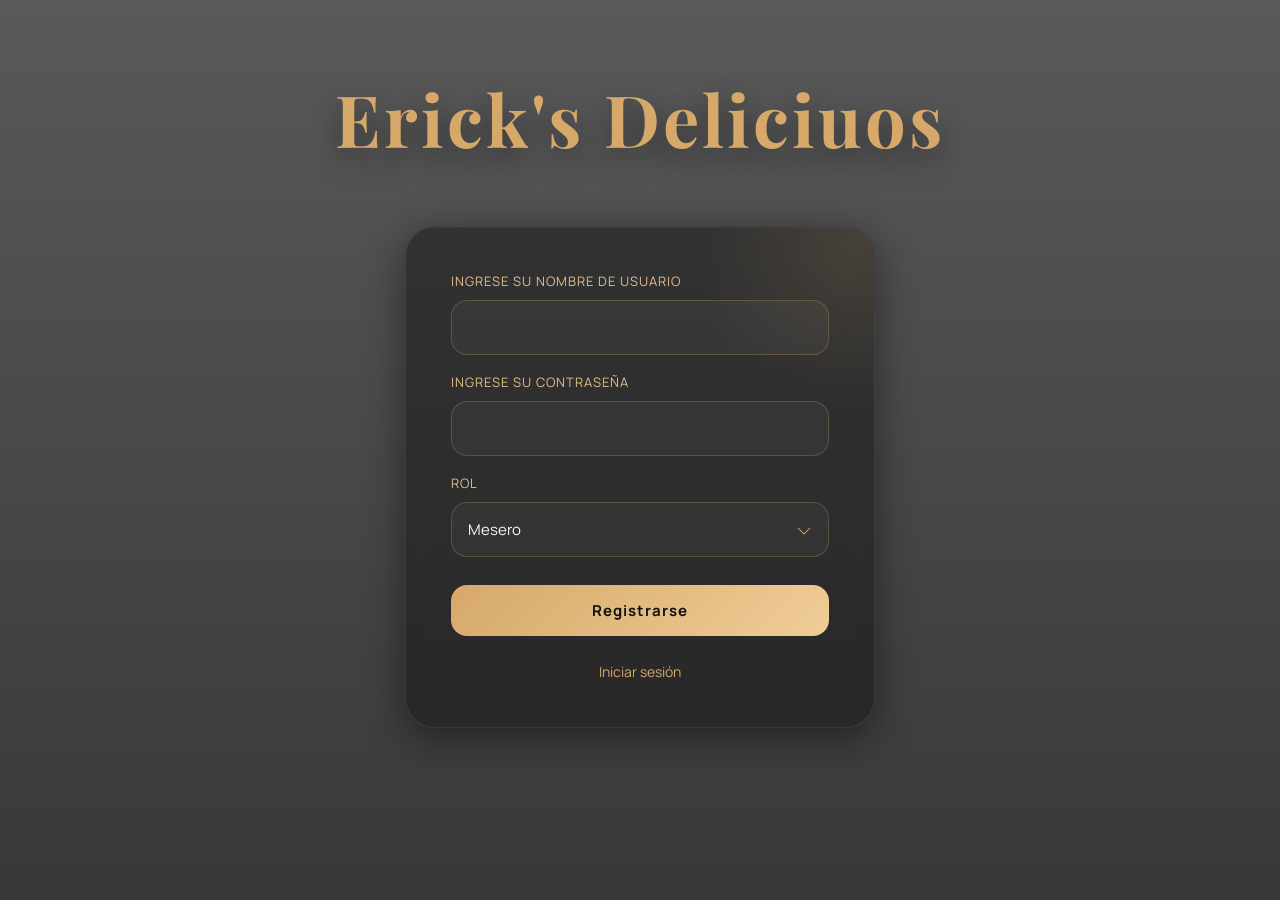
<file: templates/register.html>
<!DOCTYPE html>
<html lang="es">

<head>

    <meta charset="UTF-8"> 
    <meta name="viewport" content="width=device-width, initial-scale=1.0">

    <title> Inicio sesion </title>

    <link rel = "stylesheet" href = "/static/styles.css">
    <link href="https://fonts.googleapis.com/css2?family=Playfair+Display:wght@600;700&family=Manrope:wght@300;400;500;600&display=swap" rel="stylesheet">

</head>

<body class="body">

<header class = "header"> 
    <h1>Erick's Deliciuos</h1>
</header>


<main>
    <div class="menu-container">

        <form method="POST">

            <label>Ingrese su nombre de usuario</label>
            <input type="text" name ="username">

            <label>Ingrese su contraseña</label>
            <input type="password" name ="password">

            <label > Rol</label>
            <select name="rol" class="custom-select">
                <option value="mesero">Mesero</option>
                <option value ="cocinero">Cocinero</option>
            </select>

            <button type="submit"> Registrarse</button>
        </form>

        <div class="text-center">
        <a href="{{ url_for('paginas.login') }}">Iniciar sesión</a>
      </div>


    </div>
</main>


</body>
</html>
</file>
<file: static/styles.css>
@import url('https://fonts.googleapis.com/css2?family=Playfair+Display:wght@600;700&family=Manrope:wght@300;400;500;600&display=swap');

*{
    box-sizing: border-box;
    margin: 0;
    padding: 0;
}

/* =========================
   BODY
========================= */

body{

    background:
    linear-gradient(rgba(0,0,0,0.65), rgba(0,0,0,0.78)),
    url('https://images.unsplash.com/photo-1414235077428-338989a2e8c0?q=80&w=2070&auto=format&fit=crop');

    background-size: cover;
    background-position: center;
    background-attachment: fixed;

    color: #f3f3f3;

    font-family: 'Manrope', sans-serif;

    min-height: 100vh;

    overflow-x: hidden;
}

/* =========================
   HEADER
========================= */

.header {

    text-align: center;

    padding-top: 70px;

    animation: fadeDown 1s ease;
}

.header h1{

    font-family: 'Playfair Display', serif;

    font-size: 4.5rem;

    color: #d6a86a;

    font-weight: 700;

    letter-spacing: 3px;

    text-shadow: 0 10px 30px rgba(0,0,0,0.45);
}

/* =========================
   NAVBAR
========================= */

.nav{

    width: fit-content;

    margin: 30px auto;

    display: flex;

    align-items: center;

    gap: 12px;

    padding: 14px 20px;

    background: rgba(15,15,15,0.55);

    border: 1px solid rgba(255,255,255,0.08);

    backdrop-filter: blur(18px);

    border-radius: 50px;

    animation: fadeDown 1.2s ease;
}

.nav a{

    text-decoration: none;

    color: #d6a86a;

    padding: 10px 18px;

    border-radius: 30px;

    transition: all 0.3s ease;

    font-size: 15px;

    font-weight: 500;
}

.nav a:hover{

    background-color: rgba(214,168,106,0.12);

    color: white;

    transform: translateY(-2px);
}

/* =========================
   TITULOS
========================= */

h2{

    text-align: center;

    margin: 50px 0 35px;

    font-size: 2.8rem;

    font-family: 'Playfair Display', serif;

    color: #e6c08a;

    font-weight: 600;

    animation: fadeUp 1s ease;
}

/* =========================
   GRID MENU
========================= */

.menu-grid-container {

    display: grid;

    grid-template-columns: repeat(auto-fill, minmax(290px, 1fr));

    gap: 35px;

    padding: 20px 5% 60px;

    max-width: 1400px;

    margin: auto;
}

/* =========================
   CARDS
========================= */

.card{

    background: rgba(18,18,18,0.55);

    border-radius: 24px;

    overflow: hidden;

    transition: 0.35s ease;

    border: 1px solid rgba(255,255,255,0.05);

    backdrop-filter: blur(18px);

    position: relative;
}

.card:hover{

    transform: translateY(-10px);

    border-color: rgba(214,168,106,0.25);

    box-shadow:
    0 20px 40px rgba(0,0,0,0.35);
}

.card-img{

    width: 100%;

    height: 240px;

    object-fit: cover;

    transition: 0.5s ease;
}

.card:hover .card-img{

    transform: scale(1.05);
}

.card h3{

    font-family: 'Playfair Display', serif;

    font-size: 2rem;

    color: #ffffff;

    margin-top: 20px;

    text-align: center;
}

.card p{

    color: #c2c2c2;

    font-size: 14px;

    line-height: 1.7;

    margin-top: 14px;

    padding: 0 24px;

    text-align: center;
}

.card .precio{

    display: inline-block;

    margin: 22px auto 28px;

    background: linear-gradient(
        135deg,
        #d6a86a,
        #f0cd97
    );

    color: #121212;

    padding: 10px 20px;

    border-radius: 50px;

    font-weight: 700;

    font-size: 14px;

    position: relative;

    left: 50%;

    transform: translateX(-50%);
}

/* =========================
   LOGIN / FORMULARIOS
========================= */

.menu-container{

    width: 100%;

    max-width: 470px;

    margin: 60px auto;

    padding: 45px;

    background: rgba(15,15,15,0.45);

    border: 1px solid rgba(255,255,255,0.08);

    backdrop-filter: blur(22px);
    -webkit-backdrop-filter: blur(22px);

    border-radius: 30px;

    box-shadow:
    0 10px 40px rgba(0,0,0,0.45),
    inset 0 1px 1px rgba(255,255,255,0.04);

    position: relative;

    overflow: hidden;

    animation: fadeUp 1s ease;
}

/* BRILLO */

.menu-container::before{

    content: '';

    position: absolute;

    width: 320px;
    height: 320px;

    background: radial-gradient(
        circle,
        rgba(214,168,106,0.12),
        transparent 70%
    );

    top: -140px;
    right: -140px;

    pointer-events: none;
}

/* FORM */

.menu-container form{

    display: flex;

    flex-direction: column;

    gap: 18px;

    position: relative;

    z-index: 2;
}

/* LABELS */

.menu-container label{

    color: #e2bc89;

    font-size: 13px;

    letter-spacing: 1px;

    text-transform: uppercase;

    margin-bottom: -8px;
}

/* INPUTS */

.menu-container input,
.menu-container select{

    appearance: none;
    -webkit-appearance: none;
    -moz-appearance: none;

    background-color: rgba(255,255,255,0.04);

    border: 1px solid rgba(214,168,106,0.25);

    color: #f5f5f5;

    padding: 16px;

    border-radius: 16px;

    outline: none;

    font-size: 15px;

    font-family: 'Manrope', sans-serif;

    transition: all 0.3s ease;
}

/* SOLO SELECT */

.menu-container select{

    cursor: pointer;

    background-image: url("data:image/svg+xml,%3Csvg xmlns='http://www.w3.org/2000/svg' width='18' height='18' fill='%23d6a86a' viewBox='0 0 16 16'%3E%3Cpath fill-rule='evenodd' d='M1.646 5.646a.5.5 0 0 1 .708 0L8 11.293l5.646-5.647a.5.5 0 0 1 .708.708l-6 6a.5.5 0 0 1-.708 0l-6-6a.5.5 0 0 1 0-.708z'/%3E%3C/svg%3E");

    background-repeat: no-repeat;

    background-position: right 16px center;

    background-size: 16px;
}

/* HOVER */

.menu-container select:hover{

    border-color: rgba(214,168,106,0.45);
}

/* FOCUS */

.menu-container select:focus{

    border-color: #d6a86a;

    box-shadow:
    0 0 0 4px rgba(214,168,106,0.08),
    0 10px 25px rgba(0,0,0,0.25);
}

/* OPCIONES */

.menu-container select option{

    background-color: #1a1a1a;

    color: #f5f5f5;

    padding: 10px;
}

/* BOTON */

.menu-container button{

    margin-top: 10px;

    background: linear-gradient(
        135deg,
        #d6a86a,
        #f0cd97
    );

    color: #111;

    border: none;

    padding: 15px;

    border-radius: 16px;

    font-weight: 700;

    font-size: 15px;

    cursor: pointer;

    transition: all 0.35s ease;

    font-family: 'Manrope', sans-serif;

    letter-spacing: 1px;
}

.menu-container button:hover{

    transform:
    translateY(-3px)
    scale(1.01);

    box-shadow:
    0 15px 30px rgba(214,168,106,0.25);

    filter: brightness(1.05);
}

/* =========================
   LINKS
========================= */

.text-center{

    margin-top: 24px;

    text-align: center;
}

.text-center a{

    color: #d6a86a;

    text-decoration: none;

    font-size: 14px;

    transition: 0.3s ease;
}

.text-center a:hover{

    color: white;

    letter-spacing: 0.5px;
}

/* =========================
   ALERTAS
========================= */

.container-m4{

    width: 100%;

    max-width: 500px;

    margin: 20px auto 0;

    padding: 0 20px;
}

.alert{

    padding: 14px;

    border-radius: 14px;

    margin-bottom: 10px;

    font-size: 14px;

    backdrop-filter: blur(10px);
}

.alert-success{

    background-color: rgba(40,167,69,0.15);

    color: #7dff9a;

    border: 1px solid rgba(125,255,154,0.15);
}

.alert-danger{

    background-color: rgba(220,53,69,0.15);

    color: #ff9ca8;

    border: 1px solid rgba(255,156,168,0.15);
}

/* =========================
   ANIMACIONES
========================= */

@keyframes fadeUp{

    from{
        opacity: 0;
        transform: translateY(40px);
    }

    to{
        opacity: 1;
        transform: translateY(0);
    }
}

@keyframes fadeDown{

    from{
        opacity: 0;
        transform: translateY(-40px);
    }

    to{
        opacity: 1;
        transform: translateY(0);
    }
}

/* =========================
   RESPONSIVE
========================= */

@media(max-width:768px){

    .header h1{

        font-size: 3rem;
    }

    .nav{

        width: 90%;

        flex-wrap: wrap;

        justify-content: center;

        border-radius: 24px;
    }

    h2{

        font-size: 2rem;
    }

    .menu-container{

        width: 90%;

        padding: 30px;
    }

    .card h3{

        font-size: 1.7rem;
    }
}
</file>
